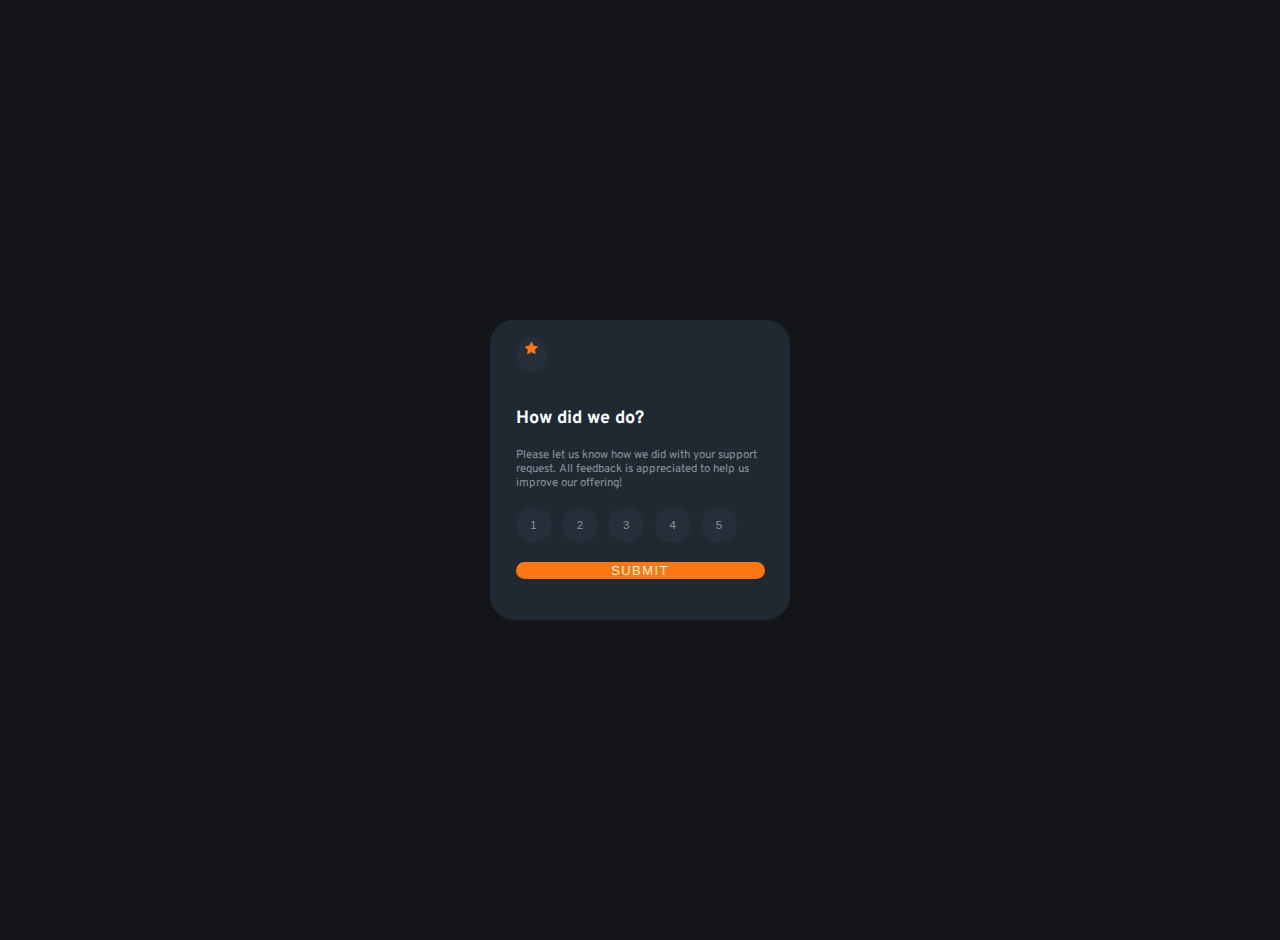
<file: index.html>
<!DOCTYPE html>
<html lang="en">

<head>
  <meta charset="utf-8">
  <title>Interactive Rating</title>

  <!-- CSS -->
  <link href="https://cdn.jsdelivr.net/npm/bootstrap@5.2.2/dist/css/bootstrap.min.css" rel="stylesheet" integrity="sha384-Zenh87qX5JnK2Jl0vWa8Ck2rdkQ2Bzep5IDxbcnCeuOxjzrPF/et3URy9Bv1WTRi" crossorigin="anonymous">
  <link rel="stylesheet" href="CSS/styles.css">

  <!-- Fonts -->
  <link rel="preconnect" href="https://fonts.googleapis.com">
  <link rel="preconnect" href="https://fonts.gstatic.com" crossorigin>
  <link href="https://fonts.googleapis.com/css2?family=Overpass&display=swap" rel="stylesheet">
</head>

<body>
  <div class="conteiner">
    <div class="inner-info">
      <div class="icon">
        <img src="images/icon-star.svg" alt="">
      </div>
      <h4 class="title">How did we do?</h4>
      <p class="text">Please let us know how we did with your support request. All feedback is appreciated to help us improve our offering!</p>
      <div class="list-cal">
        <div class="cal">
          <button type="button" name="button" class="value">1</button>
        </div>
        <div class="cal">
          <button type="button" name="button" class="value">2</button>
        </div>
        <div class="cal">
          <button type="button" name="button" class="value">3</button>
        </div>
        <div class="cal">
          <button type="button" name="button" class="value">4</button>
        </div>
        <div class="cal">
          <button type="button" name="button" class="value">5</button>
        </div>
      </div>
      <div class="submit">
        <button type="button" name="button" action="thanks.html" class="btn btn-primary" onclick="location. href='thanks.html'">SUBMIT</button>
      </div>
    </div>
  </div>

  <script src="https://code.jquery.com/jquery-3.6.1.js" integrity="sha256-3zlB5s2uwoUzrXK3BT7AX3FyvojsraNFxCc2vC/7pNI=" crossorigin="anonymous"></script>
  <script src="index.js" charset="utf-8"></script>
</body>

</html>
</file>
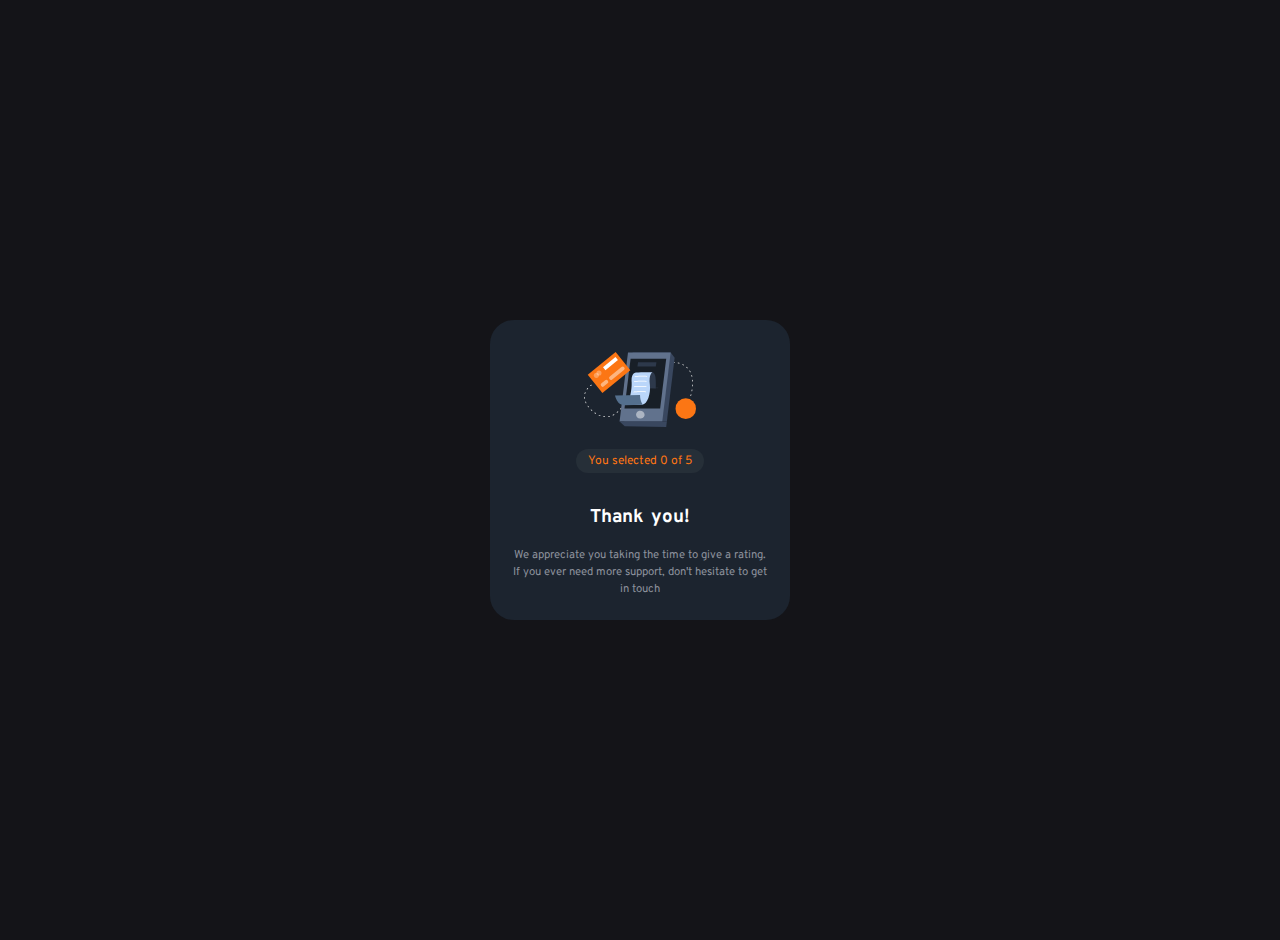
<file: thanks.html>
<!DOCTYPE html>
<html lang="en" dir="ltr">

<head>
  <meta charset="utf-8">
  <title>Interactive Rating</title>

  <!-- CSS -->
  <link rel="stylesheet" href="CSS/thank.css">

  <!-- Fonts -->
  <link rel="preconnect" href="https://fonts.googleapis.com">
  <link rel="preconnect" href="https://fonts.gstatic.com" crossorigin>
  <link href="https://fonts.googleapis.com/css2?family=Overpass&display=swap" rel="stylesheet">

</head>

<body>
  <center>
    <div class="conteiner">
      <div class="info">
        <div class="img-thank">
          <img src="images/thank.svg" alt="">
        </div>
        <div class="rating">
          <p class="rate">You selected 0 of 5</p>
        </div>
        <div class="thanks">
          <h3>Thank you!</h3>
        </div>
        <div class="text">
          <p>We appreciate you taking the time to give a rating. If you ever need more support, don't hesitate to get in touch</p>
        </div>
      </div>
    </div>
  </center>

  <script src="index.js" charset="utf-8"></script>
</body>

</html>
</file>
<file: CSS/styles.css>
/******************** HTML *********************/
body {
  background-color: #141519;
  font-family: "Overpass";
}

img {
  width: 40%;
}
/******************** Class ********************/
.conteiner {
  width: 300px;
  height: 300px;
  margin: 20rem auto;
  background-color: #202932;
  border-radius: 8%;
  position: relative;
}

.inner-info {
  width: 83%;
  margin: auto;
}

.inner-info .icon,
.inner-info .title,
.inner-info .text,
.inner-info .list-cal {
  margin: 7% 0;
}

.icon {
  width: 32px;
  height: 32px;
  border-radius: 100%;
  background-color: #262E39;
  display: inline-block;
  text-align: center;
  padding-top: 3px;
}

.title {
  color: #FCFEFE;
  font-size: 18px;
}

.text {
  color: #8D929D;
  font-size: 11.5px;
}

.list-cal {
  display: block;
}

.cal {
  display: inline-block;
}

.value {
  width: 36px;
  height: 36px;
  border-radius: 100%;
  text-align: center;
  justify-content: center;
  margin-right: 0.4rem;
  background-color: #262E39;
  border: none;
  color: #8D929D;
  font-size: 11.5px;
}

.active {
  background-color: #7C8898;
  color: #fff;
}

.btn {
  background-color: #FC7613;
  color: #FEF4CE;
  font-size: 13px;
  letter-spacing: 1.4px;
  border: none;
  width: 100%;
  border-top-left-radius: 200px 200px;
  border-bottom-left-radius: 200px 200px;
  border-top-right-radius: 200px 200px;
  border-bottom-right-radius: 200px 200px;
}

/******************** Hover ********************/
.cal button:hover {
  background-color: #FC7613;
  color: #fff;
}

.btn:hover {
  background-color: #FEF4CE;
  color: #FC7613;
}
</file>
<file: CSS/thank.css>
body {
  background-color: #141418;
  font-family: "Overpass";
}

.conteiner {
  width: 300px;
  height: 300px;
  margin: 20rem auto;
  background-color: #1C242F;
  border-radius: 8%;
  position: relative;
}

.info {
  width: 85%;
}

.img-thank img{
  width: 7rem;
  padding-top: 2rem;
}

.rating {
  background-color: #262F38;
  margin-top: 1rem;
  height: 1.5rem;
  width: 50%;
  font-size: 12px;
  color: #FF7514;
  display: block;
  align-items: center;
  border-top-left-radius: 200px 200px;
  border-bottom-left-radius: 200px 200px;
  border-top-right-radius: 200px 200px;
  border-bottom-right-radius: 200px 200px;
}

.rate {
  line-height: 1.6rem;
}

.thanks{
  margin-top: 2rem;
  color: #fff;
  word-spacing: 3px;
}

.text {
  color: #8D929D;
  font-size: 11.3px;
  text-align: center;
  line-height: 1.5;
}
</file>
